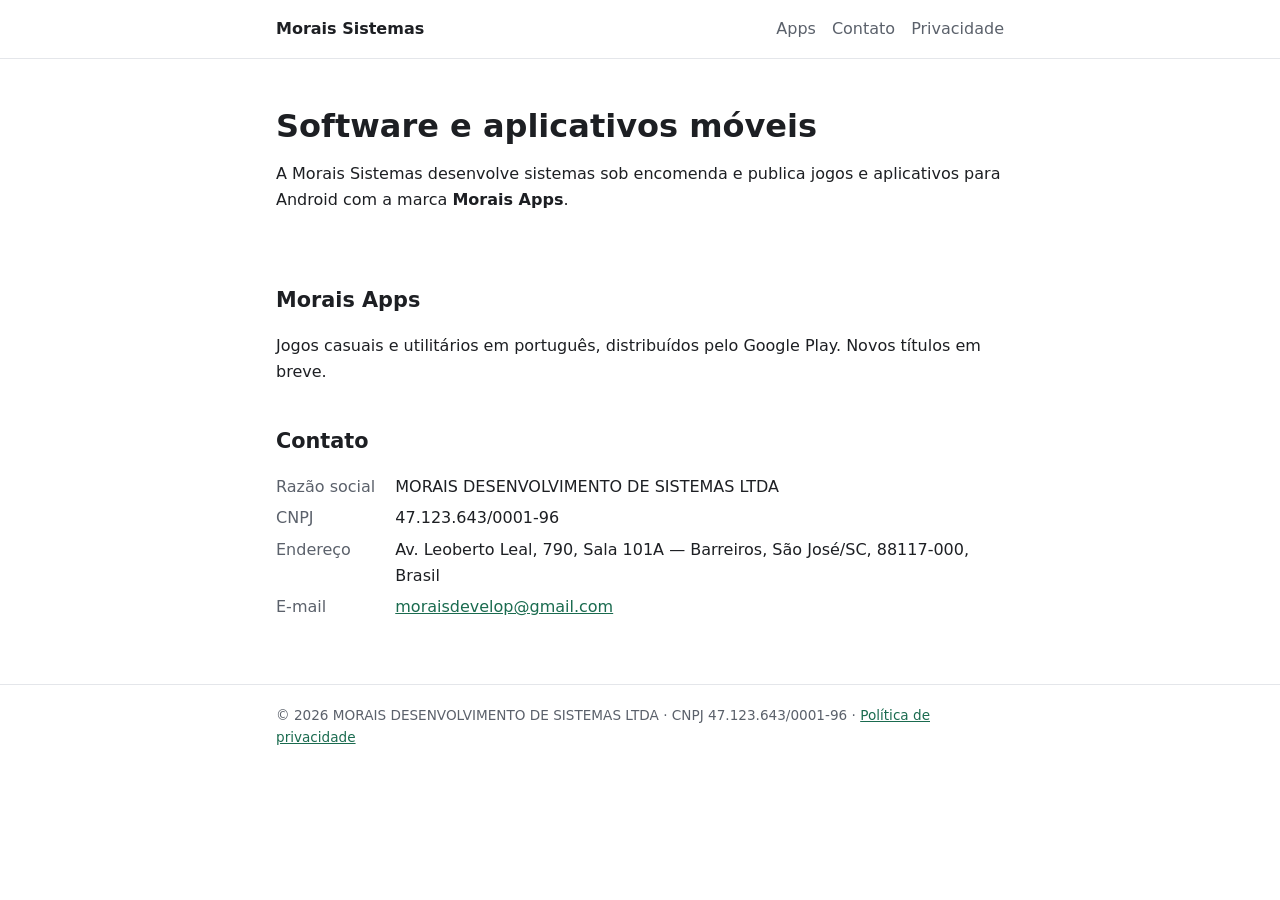
<file: index.html>
<!doctype html>
<html lang="pt-BR">
<head>
<meta charset="utf-8">
<meta name="viewport" content="width=device-width, initial-scale=1">
<title>Morais Sistemas</title>
<meta name="description" content="Morais Desenvolvimento de Sistemas Ltda — desenvolvimento de software e aplicativos móveis. Publicadora dos apps Morais Apps no Google Play.">
<link rel="stylesheet" href="style.css">
</head>
<body>
<header>
  <div class="wrap">
    <span class="logo">Morais Sistemas</span>
    <nav><a href="#apps">Apps</a><a href="#contato">Contato</a><a href="privacidade.html">Privacidade</a></nav>
  </div>
</header>

<main class="wrap">
  <section class="hero">
    <h1>Software e aplicativos móveis</h1>
    <p>A Morais Sistemas desenvolve sistemas sob encomenda e publica jogos e aplicativos para Android com a marca <strong>Morais Apps</strong>.</p>
  </section>

  <section id="apps">
    <h2>Morais Apps</h2>
    <p>Jogos casuais e utilitários em português, distribuídos pelo Google Play. Novos títulos em breve.</p>
  </section>

  <section id="contato">
    <h2>Contato</h2>
    <dl>
      <dt>Razão social</dt><dd>MORAIS DESENVOLVIMENTO DE SISTEMAS LTDA</dd>
      <dt>CNPJ</dt><dd>47.123.643/0001-96</dd>
      <dt>Endereço</dt><dd>Av. Leoberto Leal, 790, Sala 101A — Barreiros, São José/SC, 88117-000, Brasil</dd>
      <dt>E-mail</dt><dd><a href="mailto:moraisdevelop@gmail.com">moraisdevelop@gmail.com</a></dd>
    </dl>
  </section>
</main>

<footer>
  <div class="wrap">© 2026 MORAIS DESENVOLVIMENTO DE SISTEMAS LTDA · CNPJ 47.123.643/0001-96 · <a href="privacidade.html">Política de privacidade</a></div>
</footer>
</body>
</html>
</file>
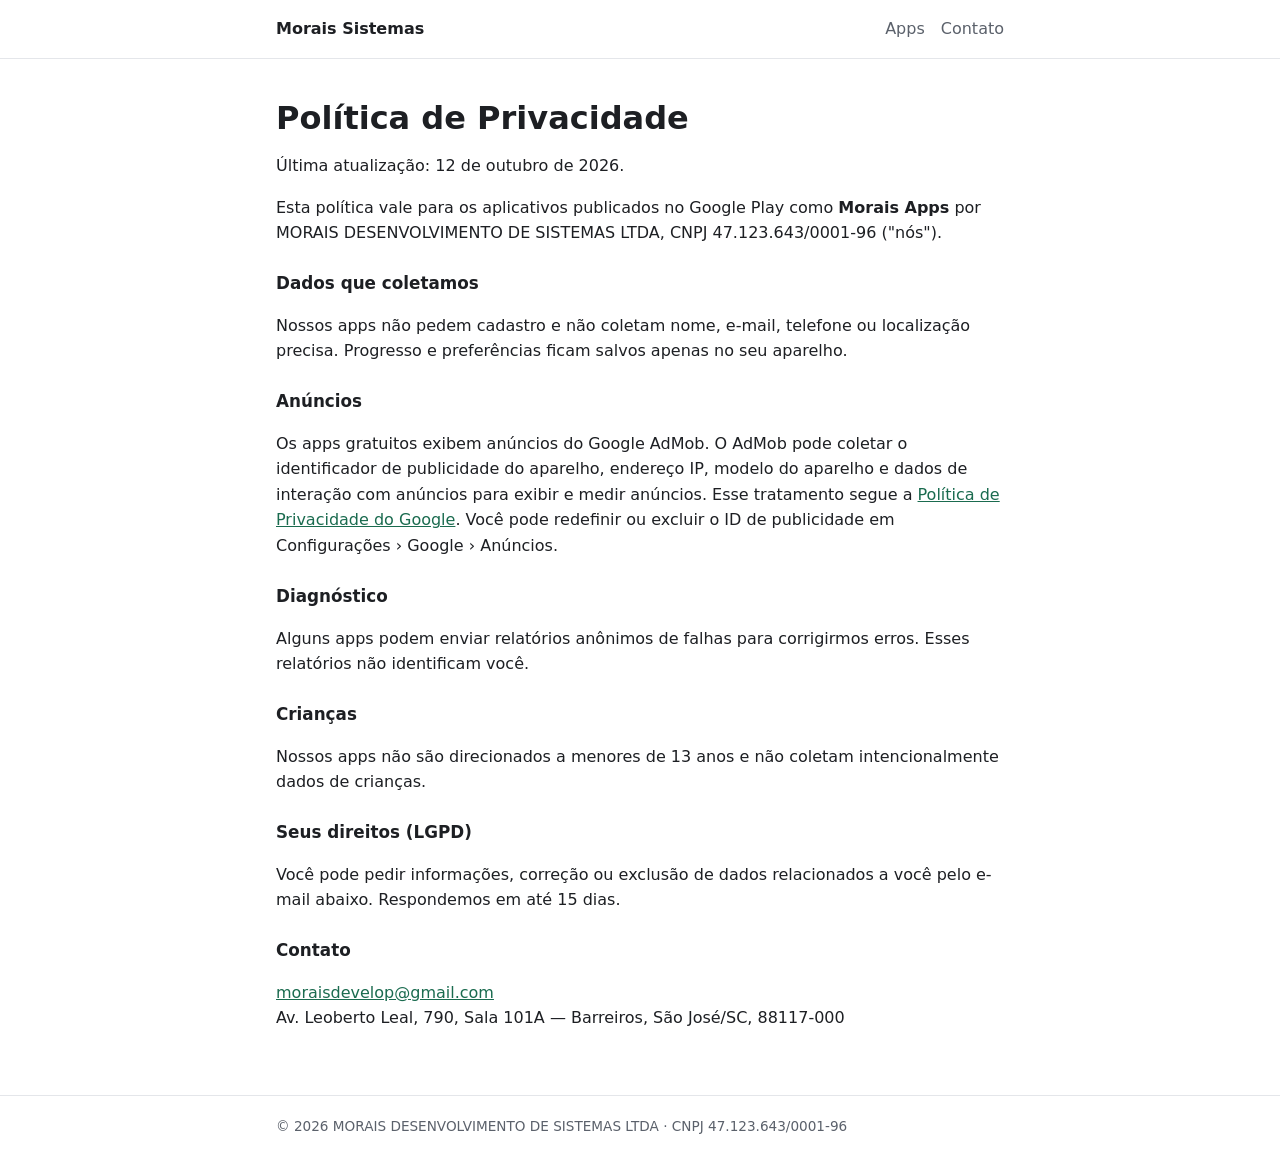
<file: privacidade.html>
<!doctype html>
<html lang="pt-BR">
<head>
<meta charset="utf-8">
<meta name="viewport" content="width=device-width, initial-scale=1">
<title>Política de Privacidade</title>
<meta name="description" content="Política de privacidade dos aplicativos Morais Apps.">
<link rel="stylesheet" href="style.css">
</head>
<body>
<header>
  <div class="wrap">
    <a class="logo" href="./" style="color:inherit;text-decoration:none">Morais Sistemas</a>
    <nav><a href="./#apps">Apps</a><a href="./#contato">Contato</a></nav>
  </div>
</header>

<main class="wrap">
  <h1 style="margin-top:40px">Política de Privacidade</h1>
  <p>Última atualização: 12 de outubro de 2026.</p>
  <p>Esta política vale para os aplicativos publicados no Google Play como <strong>Morais Apps</strong> por MORAIS DESENVOLVIMENTO DE SISTEMAS LTDA, CNPJ 47.123.643/0001-96 ("nós").</p>

  <h3>Dados que coletamos</h3>
  <p>Nossos apps não pedem cadastro e não coletam nome, e-mail, telefone ou localização precisa. Progresso e preferências ficam salvos apenas no seu aparelho.</p>

  <h3>Anúncios</h3>
  <p>Os apps gratuitos exibem anúncios do Google AdMob. O AdMob pode coletar o identificador de publicidade do aparelho, endereço IP, modelo do aparelho e dados de interação com anúncios para exibir e medir anúncios. Esse tratamento segue a <a href="https://policies.google.com/privacy">Política de Privacidade do Google</a>. Você pode redefinir ou excluir o ID de publicidade em Configurações › Google › Anúncios.</p>

  <h3>Diagnóstico</h3>
  <p>Alguns apps podem enviar relatórios anônimos de falhas para corrigirmos erros. Esses relatórios não identificam você.</p>

  <h3>Crianças</h3>
  <p>Nossos apps não são direcionados a menores de 13 anos e não coletam intencionalmente dados de crianças.</p>

  <h3>Seus direitos (LGPD)</h3>
  <p>Você pode pedir informações, correção ou exclusão de dados relacionados a você pelo e-mail abaixo. Respondemos em até 15 dias.</p>

  <h3>Contato</h3>
  <p><a href="mailto:moraisdevelop@gmail.com">moraisdevelop@gmail.com</a><br>Av. Leoberto Leal, 790, Sala 101A — Barreiros, São José/SC, 88117-000</p>
</main>

<footer>
  <div class="wrap">© 2026 MORAIS DESENVOLVIMENTO DE SISTEMAS LTDA · CNPJ 47.123.643/0001-96</div>
</footer>
</body>
</html>
</file>
<file: style.css>
:root {
  --bg: #ffffff;
  --fg: #1d1f23;
  --muted: #5b616b;
  --line: #e4e6ea;
  --accent: #1a6b4f;
}
@media (prefers-color-scheme: dark) {
  :root { --bg: #14161a; --fg: #e8eaed; --muted: #9aa0a8; --line: #2a2e35; --accent: #4fc79b; }
}
* { box-sizing: border-box; }
body { margin: 0; background: var(--bg); color: var(--fg); font: 16px/1.6 system-ui, -apple-system, "Segoe UI", Roboto, sans-serif; }
.wrap { max-width: 760px; margin: 0 auto; padding: 0 16px; }
header { border-bottom: 1px solid var(--line); }
header .wrap { display: flex; justify-content: space-between; align-items: center; flex-wrap: wrap; gap: 8px; padding-top: 16px; padding-bottom: 16px; }
.logo { font-weight: 700; }
nav a { margin-left: 16px; color: var(--muted); text-decoration: none; }
nav a:hover { color: var(--fg); }
a { color: var(--accent); }
.hero { padding: 48px 0 16px; }
h1 { font-size: 2rem; line-height: 1.2; margin: 0 0 12px; }
h2 { font-size: 1.3rem; margin: 40px 0 8px; }
h3 { font-size: 1.05rem; margin: 24px 0 4px; }
p, li { color: var(--fg); }
.btn { display: inline-block; padding: 10px 18px; border-radius: 6px; background: var(--accent); color: var(--bg); text-decoration: none; font-weight: 600; }
dl { display: grid; grid-template-columns: max-content 1fr; gap: 6px 20px; }
dt { color: var(--muted); }
dd { margin: 0; overflow-wrap: anywhere; }
@media (max-width: 520px) { dl { grid-template-columns: 1fr; } dd { margin-bottom: 8px; } }
footer { margin-top: 64px; border-top: 1px solid var(--line); padding: 20px 0; color: var(--muted); font-size: 0.85rem; }
</file>
